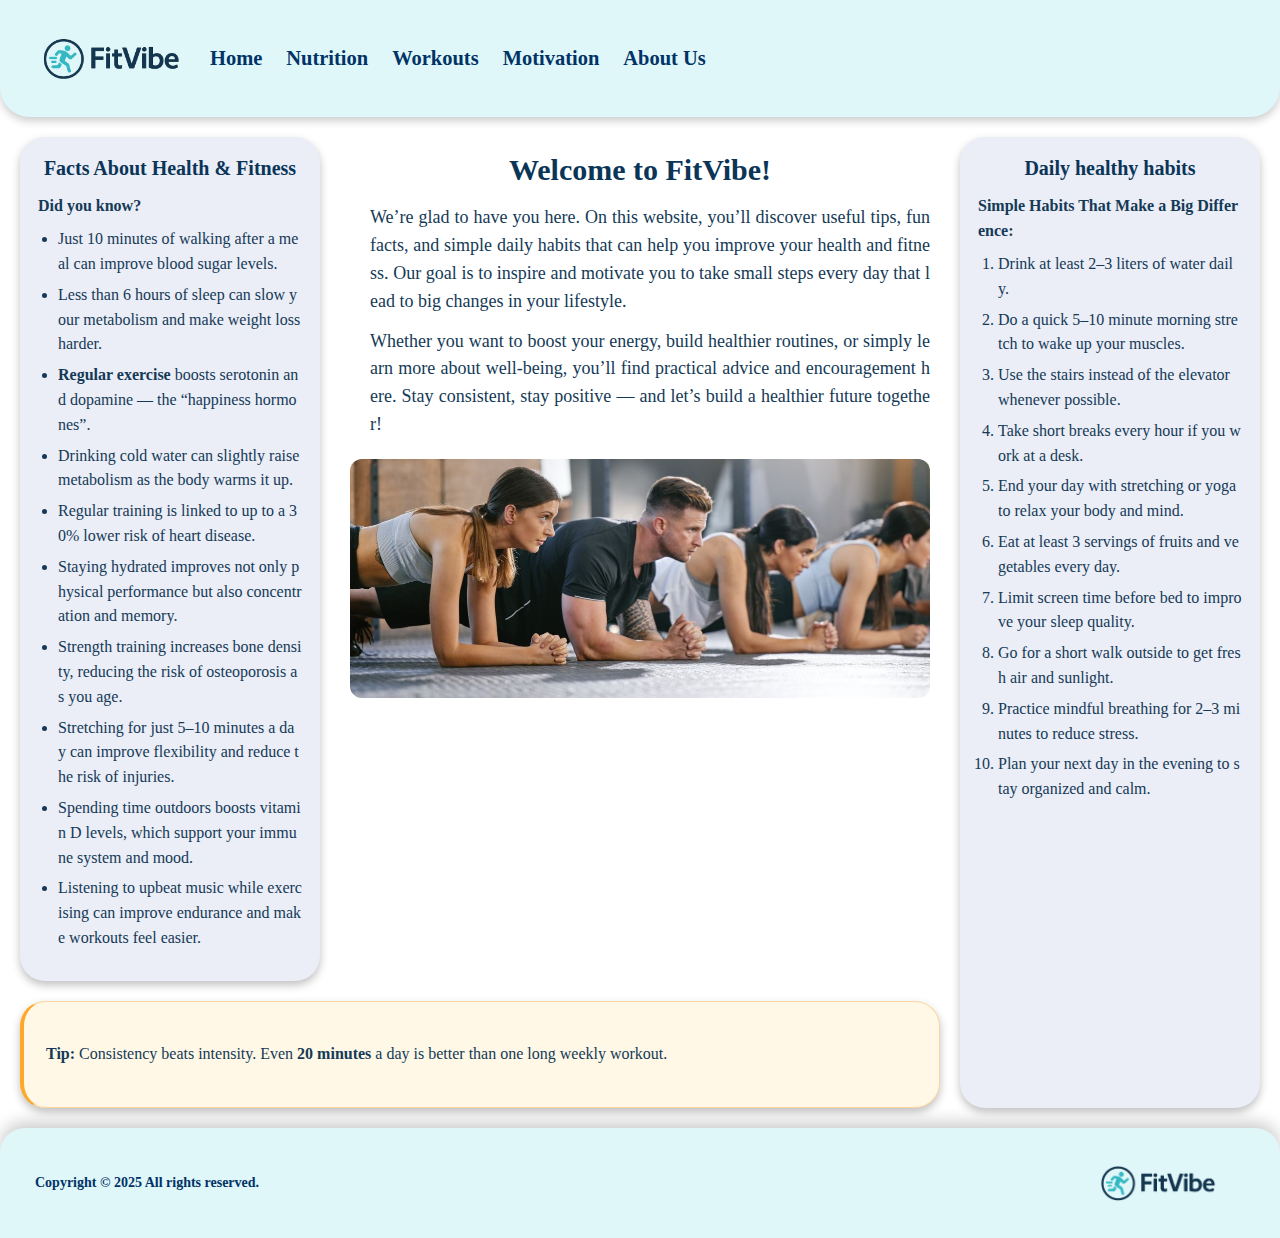
<file: index.html>
<!DOCTYPE html>
<html>
<head>
<meta charset="UTF-8">
<title>FitVibe</title>
<link href="src/css/stylesheet.css"  rel="stylesheet">	
</head>
<body>
<header>
<a href="index.html">
<img src="src/img/logo.png" alt="FitVibe Logo" class="logo">
</a>
  <nav id="menu1">
   <ul>
    <li><a href="index.html">Home</a></li>
    <li><a href="src/pages/page1.html">Nutrition</a></li>
    <li><a href="src/pages/page2.html">Workouts</a></li>
    <li><a href="src/pages/page3.html">Motivation</a></li>
    <li><a href="src/pages/page4.html">About Us</a></li>
  </ul>
  </nav>
</header>
<main class="main-layout">
<section class="left">
  <h2>Facts About Health & Fitness</h2>
  <p class="intro">Did you know?</p>

  <ul class="facts">
    <li>Just 10 minutes of walking after a meal can improve blood sugar levels.</li>
    <li>Less than 6 hours of sleep can slow your metabolism and make weight loss harder.</li>
    <li><strong>Regular exercise</strong> boosts serotonin and dopamine — the “happiness hormones”.</li>
    <li>Drinking cold water can slightly raise metabolism as the body warms it up.</li>
    <li>Regular training is linked to up to a 30% lower risk of heart disease.</li>
	<li>Staying hydrated improves not only physical performance but also concentration and memory.</li>
	<li>Strength training increases bone density, reducing the risk of osteoporosis as you age.</li>
	<li>Stretching for just 5–10 minutes a day can improve flexibility and reduce the risk of injuries.</li>
	<li>Spending time outdoors boosts vitamin D levels, which support your immune system and mood.</li>
	<li>Listening to upbeat music while exercising can improve endurance and make workouts feel easier.</li>
  </ul>
</section>
<section class="center">
  <h2>Welcome to FitVibe!</h2>
  <p>
	We’re glad to have you here. On this website, you’ll discover useful tips, 
    fun facts, and simple daily habits that can help you improve your health 
    and fitness. Our goal is to inspire and motivate you to take small steps 
    every day that lead to big changes in your lifestyle.
  </p>
  <p>
	Whether you want to boost your energy, build healthier routines, 
    or simply learn more about well-being, you’ll find practical advice 
    and encouragement here. Stay consistent, stay positive — and let’s 
    build a healthier future together!
  </p>
<img src="src/img/Fitness.jpg" alt="Welcome" class="photo">
</section>
<section class="right">
<h2>Daily healthy habits</h2>
<p class="intro">Simple Habits That Make a Big Difference:</p>

<ol class="habits">
	<li>Drink at least 2–3 liters of water daily.</li>
	<li>Do a quick 5–10 minute morning stretch to wake up your muscles.</li>
	<li>Use the stairs instead of the elevator whenever possible.</li>
	<li>Take short breaks every hour if you work at a desk.</li>
	<li>End your day with stretching or yoga to relax your body and mind.</li>
	<li>Eat at least 3 servings of fruits and vegetables every day.</li>
	<li>Limit screen time before bed to improve your sleep quality.</li>
	<li>Go for a short walk outside to get fresh air and sunlight.</li>
	<li>Practice mindful breathing for 2–3 minutes to reduce stress.</li>
	<li>Plan your next day in the evening to stay organized and calm.</li>
</ol>
</section>
<aside class="down">
  <div class="tip">
    <strong>Tip:</strong> Consistency beats intensity. Even <strong>20 minutes</strong> a day is better than one long weekly workout.
  </div>
</aside>
</main>
<footer>
<p>Copyright &copy; 2025 All rights reserved.</p>
<a href="index.html">
<img src="src/img/logo.png" alt="FitVibe Logo" class="logo">
</a>
</footer>
</body>
</html>
</file>
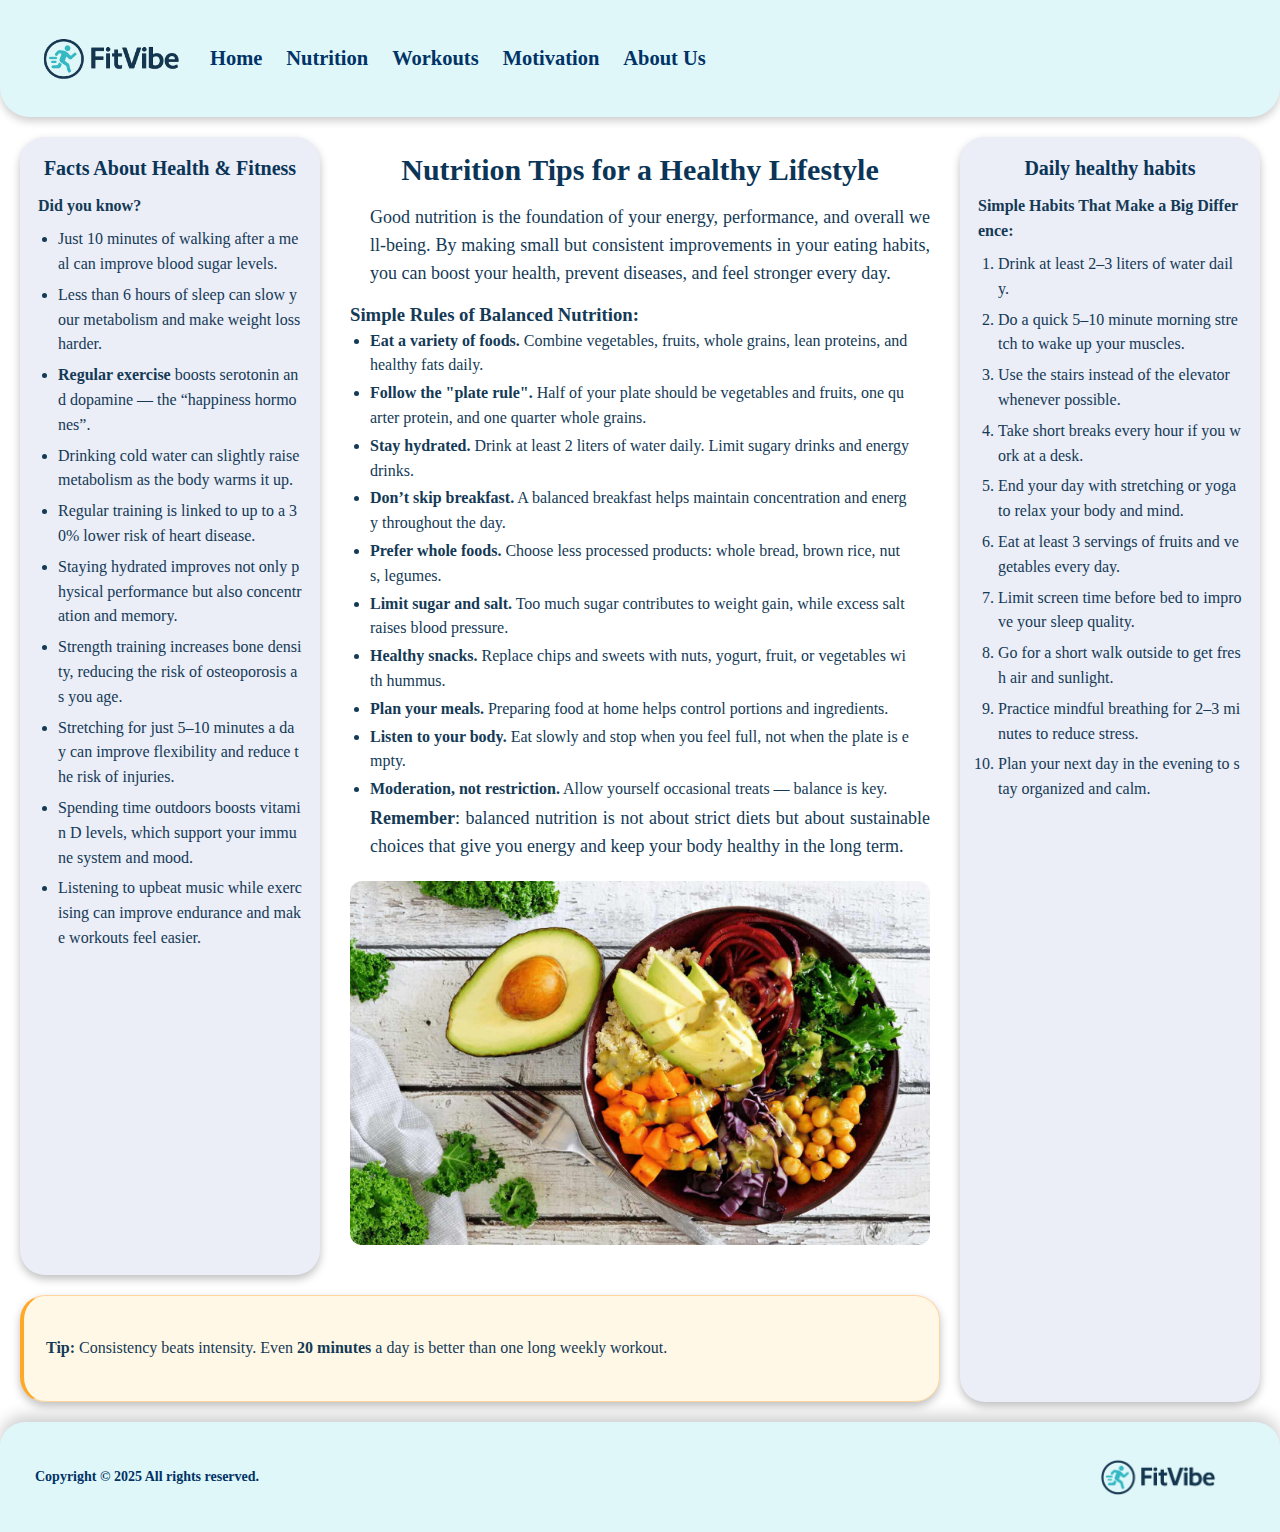
<file: src/pages/page1.html>
<!DOCTYPE html>
<html>
<head>
<meta charset="UTF-8">
<title>FitVibe</title>
<link href="../css/stylesheet.css"  rel="stylesheet">	
</head>
<body>
<header>
<a href="../../index.html">
<img src="../img/logo.png" alt="FitVibe Logo" class="logo">
</a>
  <nav id="menu1">
   <ul>
    <li><a href="../../index.html">Home</a></li>
    <li><a href="page1.html">Nutrition</a></li>
    <li><a href="page2.html">Workouts</a></li>
    <li><a href="page3.html">Motivation</a></li>
    <li><a href="page4.html">About Us</a></li>
  </ul>
  </nav>
</header>
<main class="main-layout">
<section class="left">
  <h2>Facts About Health & Fitness</h2>
  <p class="intro">Did you know?</p>

  <ul class="facts">
    <li>Just 10 minutes of walking after a meal can improve blood sugar levels.</li>
    <li>Less than 6 hours of sleep can slow your metabolism and make weight loss harder.</li>
    <li><strong>Regular exercise</strong> boosts serotonin and dopamine — the “happiness hormones”.</li>
    <li>Drinking cold water can slightly raise metabolism as the body warms it up.</li>
    <li>Regular training is linked to up to a 30% lower risk of heart disease.</li>
	<li>Staying hydrated improves not only physical performance but also concentration and memory.</li>
	<li>Strength training increases bone density, reducing the risk of osteoporosis as you age.</li>
	<li>Stretching for just 5–10 minutes a day can improve flexibility and reduce the risk of injuries.</li>
	<li>Spending time outdoors boosts vitamin D levels, which support your immune system and mood.</li>
	<li>Listening to upbeat music while exercising can improve endurance and make workouts feel easier.</li>
  </ul>
</section>
<section class="center">
  <h2>Nutrition Tips for a Healthy Lifestyle</h2>
  <p>
    Good nutrition is the foundation of your energy, performance, and overall well-being. 
    By making small but consistent improvements in your eating habits, you can boost your health, 
    prevent diseases, and feel stronger every day.
  </p>

  <h3>Simple Rules of Balanced Nutrition:</h3>
  <ul>
    <li><strong>Eat a variety of foods.</strong> Combine vegetables, fruits, whole grains, lean proteins, and healthy fats daily.</li>
    <li><strong>Follow the "plate rule".</strong> Half of your plate should be vegetables and fruits, one quarter protein, and one quarter whole grains.</li>
    <li><strong>Stay hydrated.</strong> Drink at least 2 liters of water daily. Limit sugary drinks and energy drinks.</li>
    <li><strong>Don’t skip breakfast.</strong> A balanced breakfast helps maintain concentration and energy throughout the day.</li>
    <li><strong>Prefer whole foods.</strong> Choose less processed products: whole bread, brown rice, nuts, legumes.</li>
    <li><strong>Limit sugar and salt.</strong> Too much sugar contributes to weight gain, while excess salt raises blood pressure.</li>
    <li><strong>Healthy snacks.</strong> Replace chips and sweets with nuts, yogurt, fruit, or vegetables with hummus.</li>
    <li><strong>Plan your meals.</strong> Preparing food at home helps control portions and ingredients.</li>
    <li><strong>Listen to your body.</strong> Eat slowly and stop when you feel full, not when the plate is empty.</li>
    <li><strong>Moderation, not restriction.</strong> Allow yourself occasional treats — balance is key.</li>
  </ul>

  <p>
    <strong>Remember</strong>: balanced nutrition is not about strict diets but about sustainable choices 
    that give you energy and keep your body healthy in the long term.
  </p>
<img src="../img/Food.jpg" alt="Food" width="800" class="photo">
</section>
<section class="right">
<h2>Daily healthy habits</h2>
<p class="intro">Simple Habits That Make a Big Difference:</p>

<ol class="habits">
	<li>Drink at least 2–3 liters of water daily.</li>
	<li>Do a quick 5–10 minute morning stretch to wake up your muscles.</li>
	<li>Use the stairs instead of the elevator whenever possible.</li>
	<li>Take short breaks every hour if you work at a desk.</li>
	<li>End your day with stretching or yoga to relax your body and mind.</li>
	<li>Eat at least 3 servings of fruits and vegetables every day.</li>
	<li>Limit screen time before bed to improve your sleep quality.</li>
	<li>Go for a short walk outside to get fresh air and sunlight.</li>
	<li>Practice mindful breathing for 2–3 minutes to reduce stress.</li>
	<li>Plan your next day in the evening to stay organized and calm.</li>
</ol>
</section>
<aside class="down">
  <div class="tip">
    <strong>Tip:</strong> Consistency beats intensity. Even <strong>20 minutes</strong> a day is better than one long weekly workout.
  </div>
</aside>
</main>
<footer>
<p>Copyright &copy; 2025 All rights reserved.</p>
<a href="../../index.html">
<img src="../img/logo.png" alt="FitVibe Logo" class="logo">
</a>
</footer>
</body>
</html>
</file>
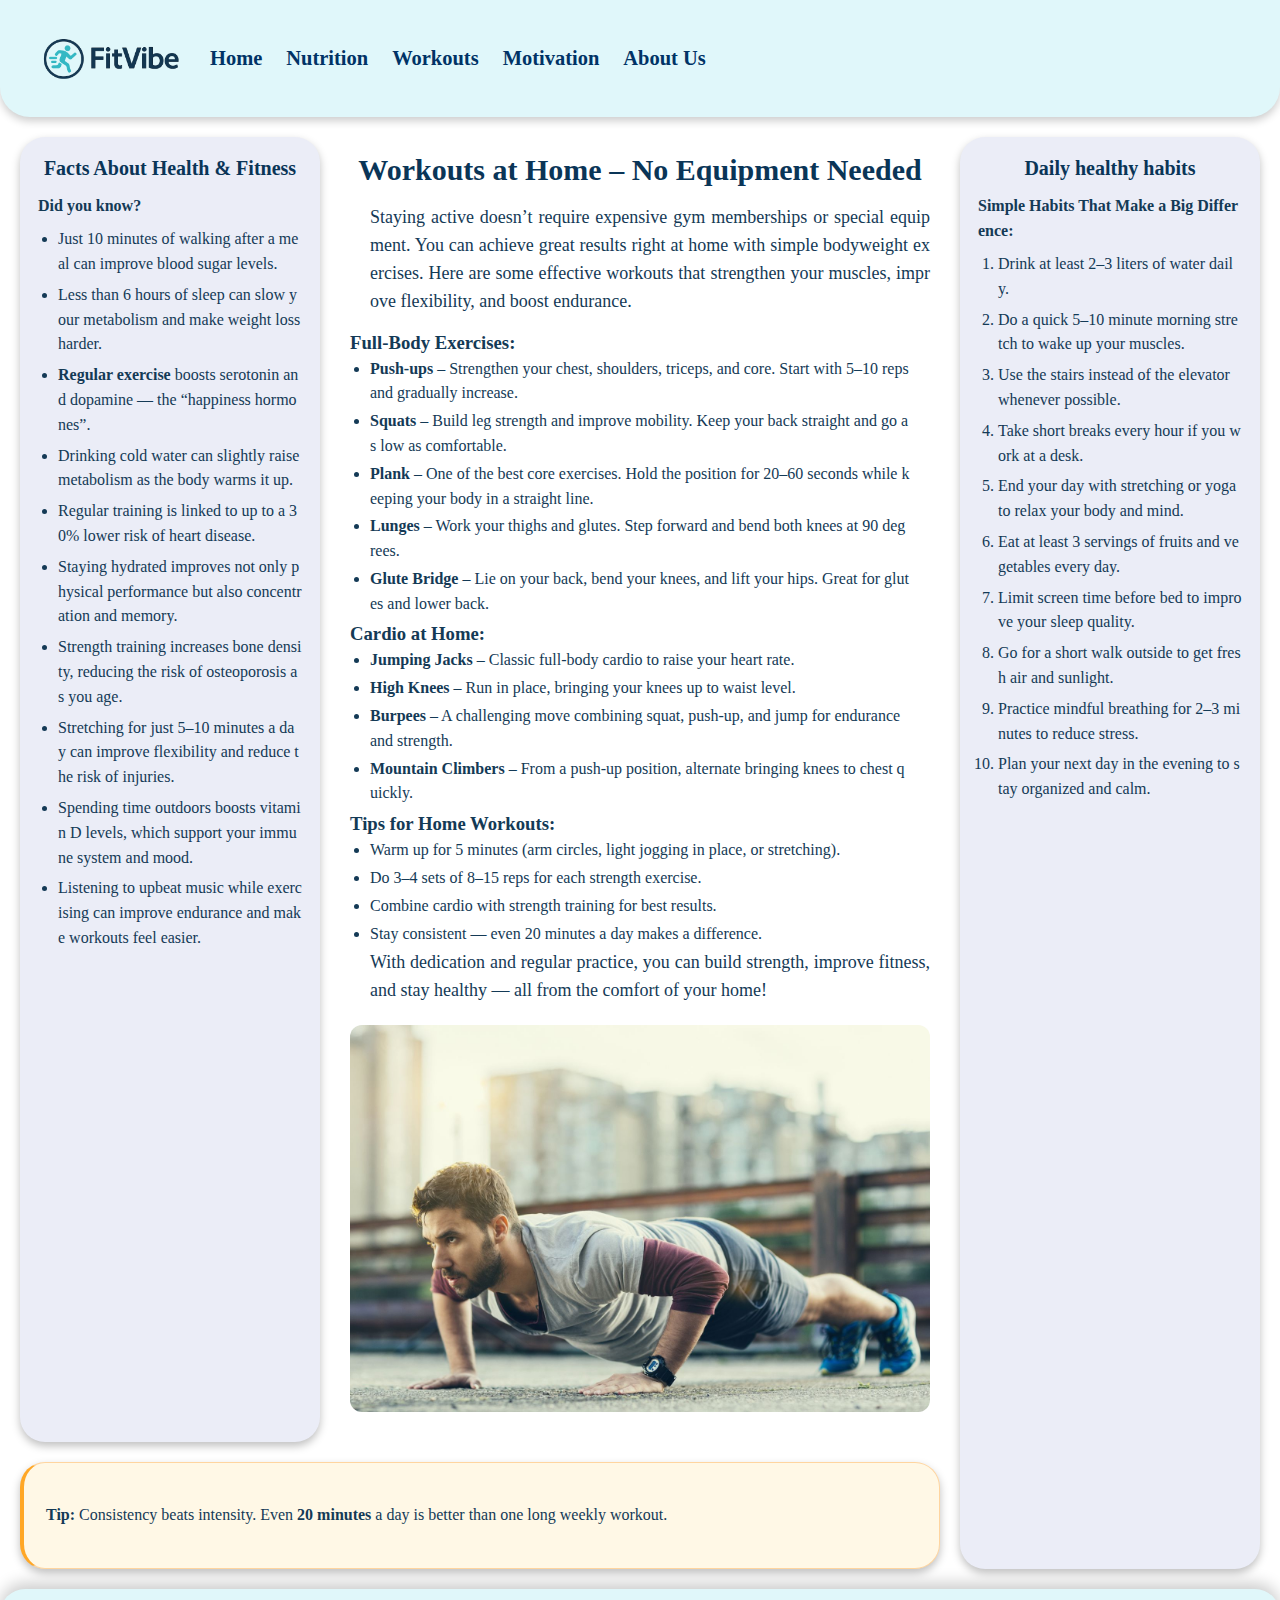
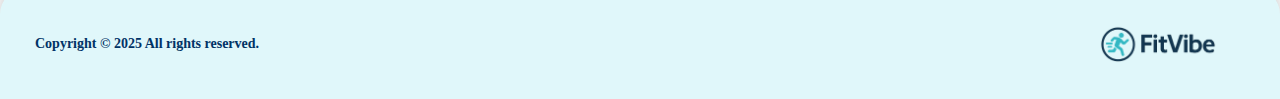
<file: src/pages/page2.html>
<!DOCTYPE html>
<html>
<head>
<meta charset="UTF-8">
<title>FitVibe</title>
<link href="../css/stylesheet.css"  rel="stylesheet">	
</head>
<body>
<header>
<a href="../../index.html">
<img src="../img/logo.png" alt="FitVibe Logo" class="logo">
</a>
  <nav id="menu1">
   <ul>
    <li><a href="../../index.html">Home</a></li>
    <li><a href="page1.html">Nutrition</a></li>
    <li><a href="page2.html">Workouts</a></li>
    <li><a href="page3.html">Motivation</a></li>
    <li><a href="page4.html">About Us</a></li>
  </ul>
  </nav>
</header>
<main class="main-layout">
<section class="left">
  <h2>Facts About Health & Fitness</h2>
  <p class="intro">Did you know?</p>

  <ul class="facts">
    <li>Just 10 minutes of walking after a meal can improve blood sugar levels.</li>
    <li>Less than 6 hours of sleep can slow your metabolism and make weight loss harder.</li>
    <li><strong>Regular exercise</strong> boosts serotonin and dopamine — the “happiness hormones”.</li>
    <li>Drinking cold water can slightly raise metabolism as the body warms it up.</li>
    <li>Regular training is linked to up to a 30% lower risk of heart disease.</li>
	<li>Staying hydrated improves not only physical performance but also concentration and memory.</li>
	<li>Strength training increases bone density, reducing the risk of osteoporosis as you age.</li>
	<li>Stretching for just 5–10 minutes a day can improve flexibility and reduce the risk of injuries.</li>
	<li>Spending time outdoors boosts vitamin D levels, which support your immune system and mood.</li>
	<li>Listening to upbeat music while exercising can improve endurance and make workouts feel easier.</li>
  </ul>
</section>
<section class="center">
  <h2>Workouts at Home – No Equipment Needed</h2>
  <p>
    Staying active doesn’t require expensive gym memberships or special equipment. 
    You can achieve great results right at home with simple bodyweight exercises. 
    Here are some effective workouts that strengthen your muscles, improve flexibility, 
    and boost endurance.
  </p>

  <h3>Full-Body Exercises:</h3>
  <ul>
    <li>
      <strong>Push-ups</strong> – Strengthen your chest, shoulders, triceps, and core. 
      Start with 5–10 reps and gradually increase.
    </li>
    <li>
      <strong>Squats</strong> – Build leg strength and improve mobility. 
      Keep your back straight and go as low as comfortable.
    </li>
    <li>
      <strong>Plank</strong> – One of the best core exercises. 
      Hold the position for 20–60 seconds while keeping your body in a straight line.
    </li>
    <li>
      <strong>Lunges</strong> – Work your thighs and glutes. 
      Step forward and bend both knees at 90 degrees.
    </li>
    <li>
      <strong>Glute Bridge</strong> – Lie on your back, bend your knees, and lift your hips. 
      Great for glutes and lower back.
    </li>
  </ul>

  <h3>Cardio at Home:</h3>
  <ul>
    <li><strong>Jumping Jacks</strong> – Classic full-body cardio to raise your heart rate.</li>
    <li><strong>High Knees</strong> – Run in place, bringing your knees up to waist level.</li>
    <li><strong>Burpees</strong> – A challenging move combining squat, push-up, and jump for endurance and strength.</li>
    <li><strong>Mountain Climbers</strong> – From a push-up position, alternate bringing knees to chest quickly.</li>
  </ul>

  <h3>Tips for Home Workouts:</h3>
  <ul>
    <li>Warm up for 5 minutes (arm circles, light jogging in place, or stretching).</li>
    <li>Do 3–4 sets of 8–15 reps for each strength exercise.</li>
    <li>Combine cardio with strength training for best results.</li>
    <li>Stay consistent — even 20 minutes a day makes a difference.</li>
  </ul>

  <p>
    With dedication and regular practice, you can build strength, improve fitness, 
    and stay healthy — all from the comfort of your home!
  </p>
<img src="../img/workout.jpg" alt="Workout" width="800" class="photo">
</section>
<section class="right">
<h2>Daily healthy habits</h2>
<p class="intro">Simple Habits That Make a Big Difference:</p>

<ol class="habits">
	<li>Drink at least 2–3 liters of water daily.</li>
	<li>Do a quick 5–10 minute morning stretch to wake up your muscles.</li>
	<li>Use the stairs instead of the elevator whenever possible.</li>
	<li>Take short breaks every hour if you work at a desk.</li>
	<li>End your day with stretching or yoga to relax your body and mind.</li>
	<li>Eat at least 3 servings of fruits and vegetables every day.</li>
	<li>Limit screen time before bed to improve your sleep quality.</li>
	<li>Go for a short walk outside to get fresh air and sunlight.</li>
	<li>Practice mindful breathing for 2–3 minutes to reduce stress.</li>
	<li>Plan your next day in the evening to stay organized and calm.</li>
</ol>
</section>
<aside class="down">
  <div class="tip">
    <strong>Tip:</strong> Consistency beats intensity. Even <strong>20 minutes</strong> a day is better than one long weekly workout.
  </div>
</aside>
</main>
<footer>
<p>Copyright &copy; 2025 All rights reserved.</p>
<a href="../../index.html">
<img src="../img/logo.png" alt="FitVibe Logo" class="logo">
</a>
</footer>
</body>
</html>
</file>
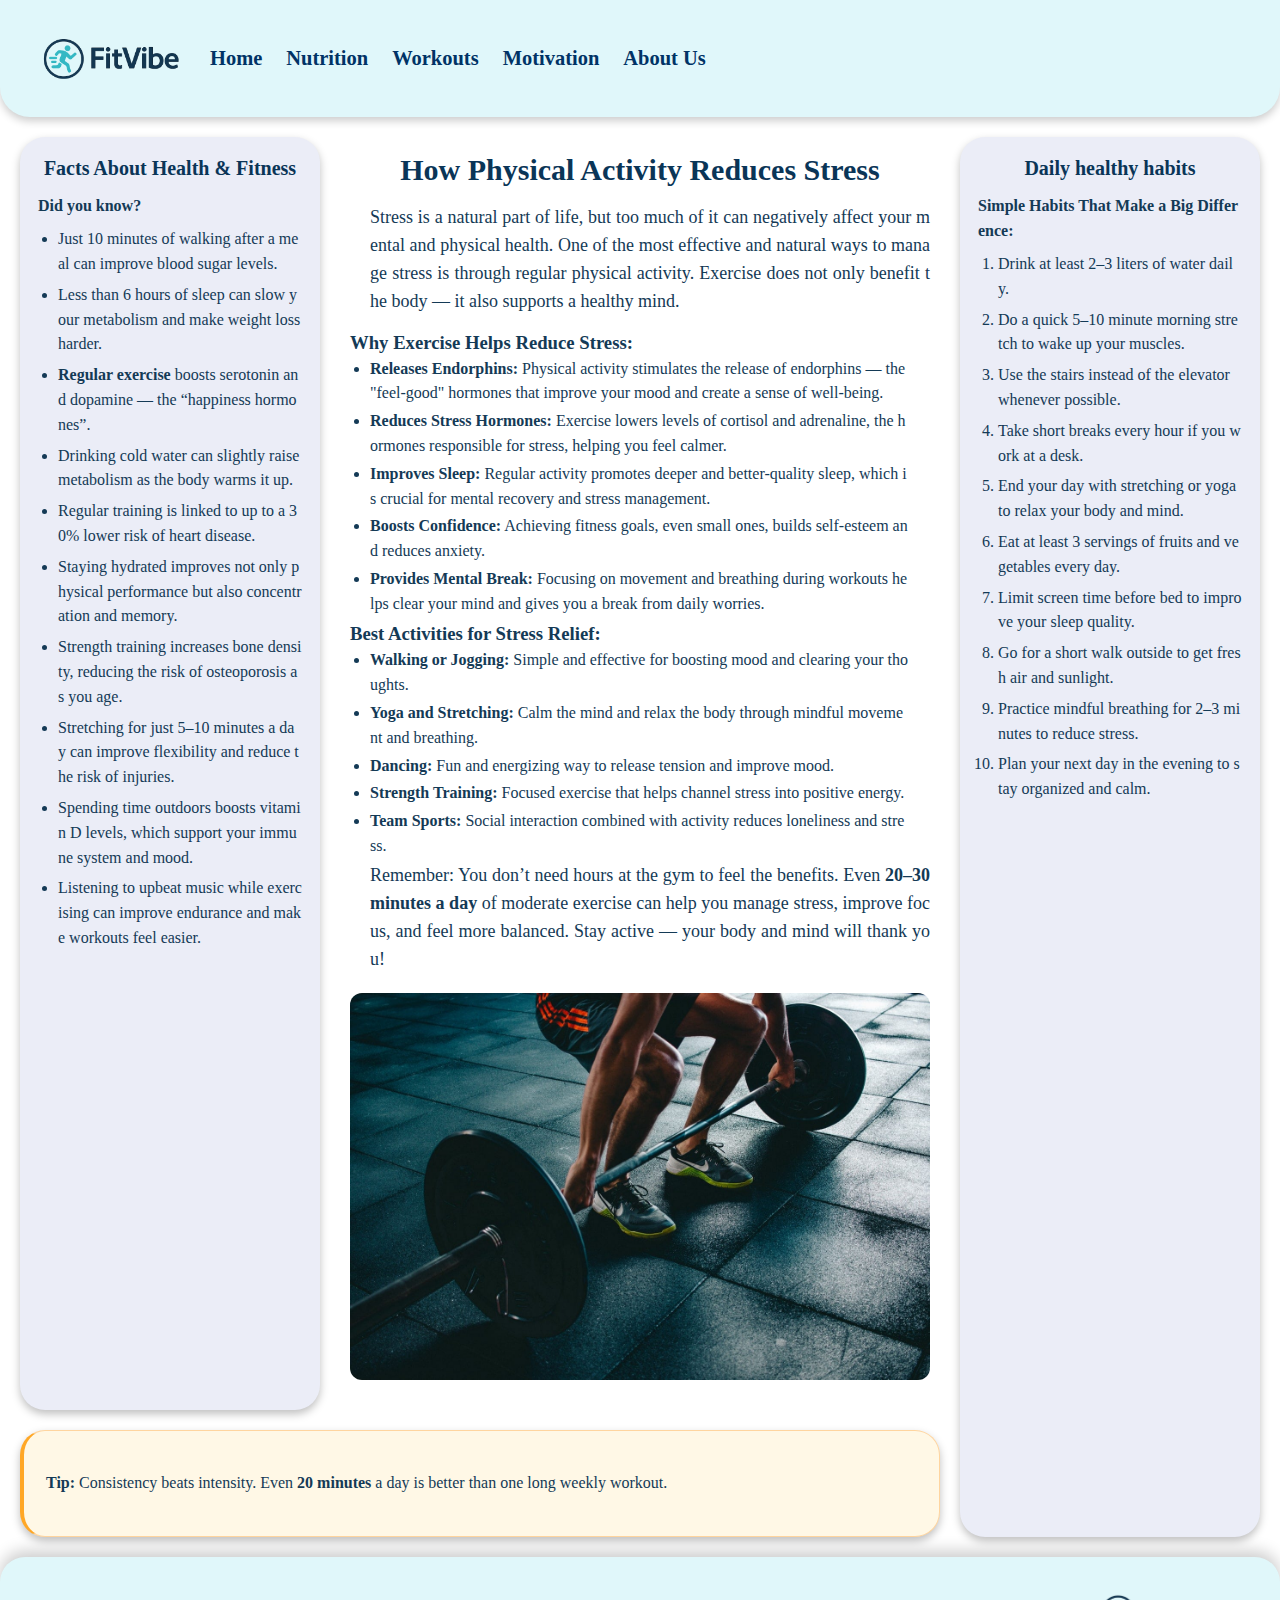
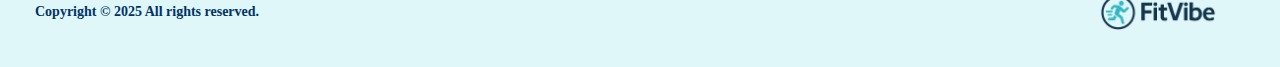
<file: src/pages/page3.html>
<!DOCTYPE html>
<html>
<head>
<meta charset="UTF-8">
<title>FitVibe</title>
<link href="../css/stylesheet.css"  rel="stylesheet">	
</head>
<body>
<header>
<a href="../../index.html">
<img src="../img/logo.png" alt="FitVibe Logo" class="logo">
</a>
  <nav id="menu1">
   <ul>
    <li><a href="../../index.html">Home</a></li>
    <li><a href="page1.html">Nutrition</a></li>
    <li><a href="page2.html">Workouts</a></li>
    <li><a href="page3.html">Motivation</a></li>
    <li><a href="page4.html">About Us</a></li>
  </ul>
  </nav>
</header>
<main class="main-layout">
<section class="left">
  <h2>Facts About Health & Fitness</h2>
  <p class="intro">Did you know?</p>

  <ul class="facts">
    <li>Just 10 minutes of walking after a meal can improve blood sugar levels.</li>
    <li>Less than 6 hours of sleep can slow your metabolism and make weight loss harder.</li>
    <li><strong>Regular exercise</strong> boosts serotonin and dopamine — the “happiness hormones”.</li>
    <li>Drinking cold water can slightly raise metabolism as the body warms it up.</li>
    <li>Regular training is linked to up to a 30% lower risk of heart disease.</li>
	<li>Staying hydrated improves not only physical performance but also concentration and memory.</li>
	<li>Strength training increases bone density, reducing the risk of osteoporosis as you age.</li>
	<li>Stretching for just 5–10 minutes a day can improve flexibility and reduce the risk of injuries.</li>
	<li>Spending time outdoors boosts vitamin D levels, which support your immune system and mood.</li>
	<li>Listening to upbeat music while exercising can improve endurance and make workouts feel easier.</li>
  </ul>
</section>
<section class="center">
  <h2>How Physical Activity Reduces Stress</h2>
  <p>
    Stress is a natural part of life, but too much of it can negatively affect your mental and physical health. 
    One of the most effective and natural ways to manage stress is through regular physical activity. 
    Exercise does not only benefit the body — it also supports a healthy mind.
  </p>

  <h3>Why Exercise Helps Reduce Stress:</h3>
  <ul>
    <li>
      <strong>Releases Endorphins:</strong> Physical activity stimulates the release of endorphins — 
      the "feel-good" hormones that improve your mood and create a sense of well-being.
    </li>
    <li>
      <strong>Reduces Stress Hormones:</strong> Exercise lowers levels of cortisol and adrenaline, 
      the hormones responsible for stress, helping you feel calmer.
    </li>
    <li>
      <strong>Improves Sleep:</strong> Regular activity promotes deeper and better-quality sleep, 
      which is crucial for mental recovery and stress management.
    </li>
    <li>
      <strong>Boosts Confidence:</strong> Achieving fitness goals, even small ones, 
      builds self-esteem and reduces anxiety.
    </li>
    <li>
      <strong>Provides Mental Break:</strong> Focusing on movement and breathing during workouts 
      helps clear your mind and gives you a break from daily worries.
    </li>
  </ul>

  <h3>Best Activities for Stress Relief:</h3>
  <ul>
    <li><strong>Walking or Jogging:</strong> Simple and effective for boosting mood and clearing your thoughts.</li>
    <li><strong>Yoga and Stretching:</strong> Calm the mind and relax the body through mindful movement and breathing.</li>
    <li><strong>Dancing:</strong> Fun and energizing way to release tension and improve mood.</li>
    <li><strong>Strength Training:</strong> Focused exercise that helps channel stress into positive energy.</li>
    <li><strong>Team Sports:</strong> Social interaction combined with activity reduces loneliness and stress.</li>
  </ul>

  <p>
    Remember: You don’t need hours at the gym to feel the benefits. 
    Even <strong>20–30 minutes a day</strong> of moderate exercise can help you manage stress, 
    improve focus, and feel more balanced. 
    Stay active — your body and mind will thank you!
  </p>
<img src="../img/Motivation.jpg" alt="Motivation" width="800" class="photo">
</section>
<section class="right">
<h2>Daily healthy habits</h2>
<p class="intro">Simple Habits That Make a Big Difference:</p>

<ol class="habits">
	<li>Drink at least 2–3 liters of water daily.</li>
	<li>Do a quick 5–10 minute morning stretch to wake up your muscles.</li>
	<li>Use the stairs instead of the elevator whenever possible.</li>
	<li>Take short breaks every hour if you work at a desk.</li>
	<li>End your day with stretching or yoga to relax your body and mind.</li>
	<li>Eat at least 3 servings of fruits and vegetables every day.</li>
	<li>Limit screen time before bed to improve your sleep quality.</li>
	<li>Go for a short walk outside to get fresh air and sunlight.</li>
	<li>Practice mindful breathing for 2–3 minutes to reduce stress.</li>
	<li>Plan your next day in the evening to stay organized and calm.</li>
</ol>
</section>
<aside class="down">
  <div class="tip">
    <strong>Tip:</strong> Consistency beats intensity. Even <strong>20 minutes</strong> a day is better than one long weekly workout.
  </div>
</aside>
</main>
<footer>
<p>Copyright &copy; 2025 All rights reserved.</p>
<a href="../../index.html">
<img src="../img/logo.png" alt="FitVibe Logo" class="logo">
</a>
</footer>
</body>
</html>
</file>
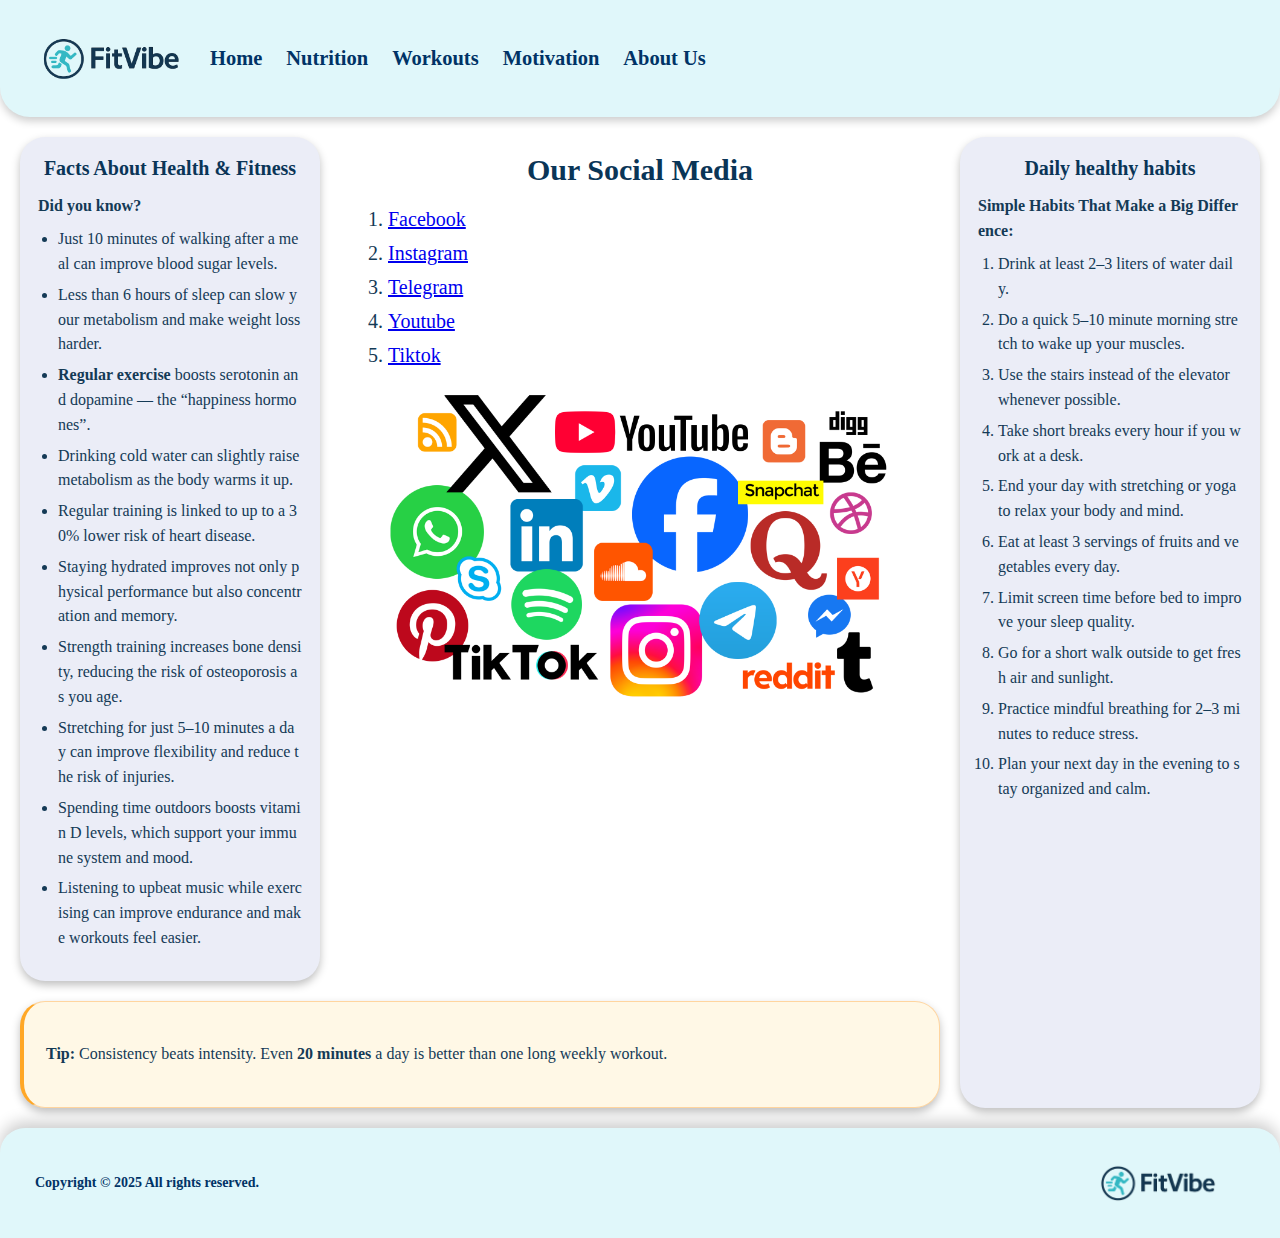
<file: src/pages/page4.html>
<!DOCTYPE html>
<html>
<head>
<meta charset="UTF-8">
<title>FitVibe</title>
<link href="../css/stylesheet.css"  rel="stylesheet">	
</head>
<body>
<header>
<a href="../../index.html">
<img src="../img/logo.png" alt="FitVibe Logo" class="logo">
</a>
  <nav id="menu1">
   <ul>
    <li><a href="../../index.html">Home</a></li>
    <li><a href="page1.html">Nutrition</a></li>
    <li><a href="page2.html">Workouts</a></li>
    <li><a href="page3.html">Motivation</a></li>
    <li><a href="page4.html">About Us</a></li>
  </ul>
  </nav>
</header>
<main class="main-layout">
<section class="left">
  <h2>Facts About Health & Fitness</h2>
  <p class="intro">Did you know?</p>

  <ul class="facts">
    <li>Just 10 minutes of walking after a meal can improve blood sugar levels.</li>
    <li>Less than 6 hours of sleep can slow your metabolism and make weight loss harder.</li>
    <li><strong>Regular exercise</strong> boosts serotonin and dopamine — the “happiness hormones”.</li>
    <li>Drinking cold water can slightly raise metabolism as the body warms it up.</li>
    <li>Regular training is linked to up to a 30% lower risk of heart disease.</li>
	<li>Staying hydrated improves not only physical performance but also concentration and memory.</li>
	<li>Strength training increases bone density, reducing the risk of osteoporosis as you age.</li>
	<li>Stretching for just 5–10 minutes a day can improve flexibility and reduce the risk of injuries.</li>
	<li>Spending time outdoors boosts vitamin D levels, which support your immune system and mood.</li>
	<li>Listening to upbeat music while exercising can improve endurance and make workouts feel easier.</li>
  </ul>
</section>
<section class="center">
  <h2>Our Social Media</h2>
   <ol class="socials">
    <li><a href="https://www.facebook.com/zuck">Facebook</a></li>
    <li><a href="https://www.instagram.com/zuck">Instagram</a></li>
    <li><a href="https://t.me/durov">Telegram</a></li>
    <li><a href="https://www.youtube.com/@youtube">Youtube</a></li>
    <li><a href="https://www.tiktok.com/@tiktok">Tiktok</a></li>
  </ol>
<img src="../img/SocialMedia.png" alt="SocialMedia" width="800" class="photo">
</section>
<section class="right">
<h2>Daily healthy habits</h2>
<p class="intro">Simple Habits That Make a Big Difference:</p>

<ol class="habits">
	<li>Drink at least 2–3 liters of water daily.</li>
	<li>Do a quick 5–10 minute morning stretch to wake up your muscles.</li>
	<li>Use the stairs instead of the elevator whenever possible.</li>
	<li>Take short breaks every hour if you work at a desk.</li>
	<li>End your day with stretching or yoga to relax your body and mind.</li>
	<li>Eat at least 3 servings of fruits and vegetables every day.</li>
	<li>Limit screen time before bed to improve your sleep quality.</li>
	<li>Go for a short walk outside to get fresh air and sunlight.</li>
	<li>Practice mindful breathing for 2–3 minutes to reduce stress.</li>
	<li>Plan your next day in the evening to stay organized and calm.</li>
</ol>
</section>
<aside class="down">
  <div class="tip">
    <strong>Tip:</strong> Consistency beats intensity. Even <strong>20 minutes</strong> a day is better than one long weekly workout.
  </div>
</aside>
</main>
<footer>
<p>Copyright &copy; 2025 All rights reserved.</p>
<a href="../../index.html">
<img src="../img/logo.png" alt="FitVibe Logo" class="logo">
</a>
</footer>
</body>
</html>
</file>
<file: src/css/stylesheet.css>
.logo{
	height: auto;
	width: 150px;
	vertical-align: middle;
	margin-right: 25px;
}

.photo {
  display: block;
  margin: 20px auto;
  max-width: 100%;
  height: auto;
  border-radius: 12px;
}

.socials{
	flex-wrap:wrap;
	gap:12px;
	margin: 6px 18px 18px;
	font-size: 20px;
}

* {
    margin: 0;
    padding: 0;
    box-sizing: border-box;
}

body{
	margin:0;
	min-height:100vh;
	display:flex;
	color: #143a56;
	line-height:1.55;
	font-size: 16px;
	flex-direction: column;
}

header{
	display: flex;
	align-items: center;
	background-color: #E0F7FA;
	padding: 35px;
	width: 100%;
	box-sizing: border-box;
	border-radius: 0 0 30px 30px;
	box-shadow: 0 4px 8px rgba(0,0,0,0.2);
	min-width: 1100px;
}

header h1{
	margin: 0;
	font-size: 20px;
	color: #003366;
}

header ul {
    list-style: none;
    display: flex;
	flex-wrap:wrap;
    gap: clamp(8px, 2vw, 24px);
}

header ul li a {
    text-decoration: none;
    font-size: clamp(12px, 1.6vw, 24px);
    color: #003366;
    font-weight: bold;
}

header ul li a:hover {
    color: #0088cc;
}

main{
	flex:1;
	padding:20px;
}

.main-layout{
	display: grid;
	grid-template-columns: 1fr 2fr 1fr;
	grid-template-rows: 1fr auto;
	gap: 20px;
	grid-auto-flow: row;
	align-items: start;
	min-width: 1100px;
}

.left{
	background: #ebedf7;
	padding: 16px 18px 18px;
	border-radius: 25px;
	box-shadow: 0 4px 8px rgba(0,0,0,0.25);
	grid-column: 1;
	grid-row:1;
	min-height: 100%;
	word-break: break-all; 
}

.left h2 {
  margin: 0 0 10px;
  text-align: center;
  font-size: 20px;
  color: #0a3557;
}

.left .intro {
  margin: 0 0 8px;
  font-weight: 600;
}

.left .facts {
  margin: 0 0 12px 1.25rem;
  padding: 0;
  list-style: disc;
}

.left .facts li {
  margin: 6px 0;
}

.center{
	background: #ffffff;
	padding:10px;
	border-radius: 25px;
	grid-column: 2;
	grid-row:1;
	min-height: 825px;
	word-break: break-all; 
}

.center h2 {
  margin: 0 0 10px;
  text-align: center;
  font-size: 30px;
  color: #0a3557;
}

.center p{
	margin: 0 0 12px 1.25rem;
	font-size: 18px;
	text-align: justify;
}
.center li{
	margin: 0 20px 3px;
}
.right{
	background: #ebedf7;
	padding: 16px 18px 18px;
	border-radius: 25px;
	box-shadow: 0 4px 8px rgba(0,0,0,0.25);
	grid-column: 3;
	grid-row:1/3;
	height: 100%;
	word-break: break-all; 
}

.right h2 {
  margin: 0 0 10px;
  text-align: center;
  font-size: 20px;
  color: #0a3557;
}

.right .intro {
  margin: 0 0 8px;
  font-weight: 600;
}

.right .habits {
  margin: 0 0 12px 1.25rem;
  padding: 0;
}

.right .habits li {
  margin: 6px 0;
}

.down{
	background: #fff8e6;
	border: 1px solid #ffd59f;
	border-left: 4px solid #ffa726;
	padding: 10px;
	border-radius: 25px;
	box-shadow: 0 4px 8px rgba(0,0,0,0.25);
	grid-column: 1/3;
	grid-row:2;
	min-height:100px;
	word-break: break-all; 
}
.down .tip {
  padding: 30px 12px;
}

footer{
	display: flex;
	justify-content: space-between;
	align-items: center;
	background-color: #E0F7FA;
	padding: 35px;
	width: 100%;
	height: auto;
	min-width: 1100px;
	border-radius: 25px 25px 0 0;
	margin-top: auto;
	box-shadow: 0 -6px 16px rgba(0,0,0,0.2);
}

footer p{
	margin: 0;
	font-size: 14px;
	font-weight: bold;
	color: #003366;
}

footer .logo{
	height: 40px;
	width: auto;

}
</file>
